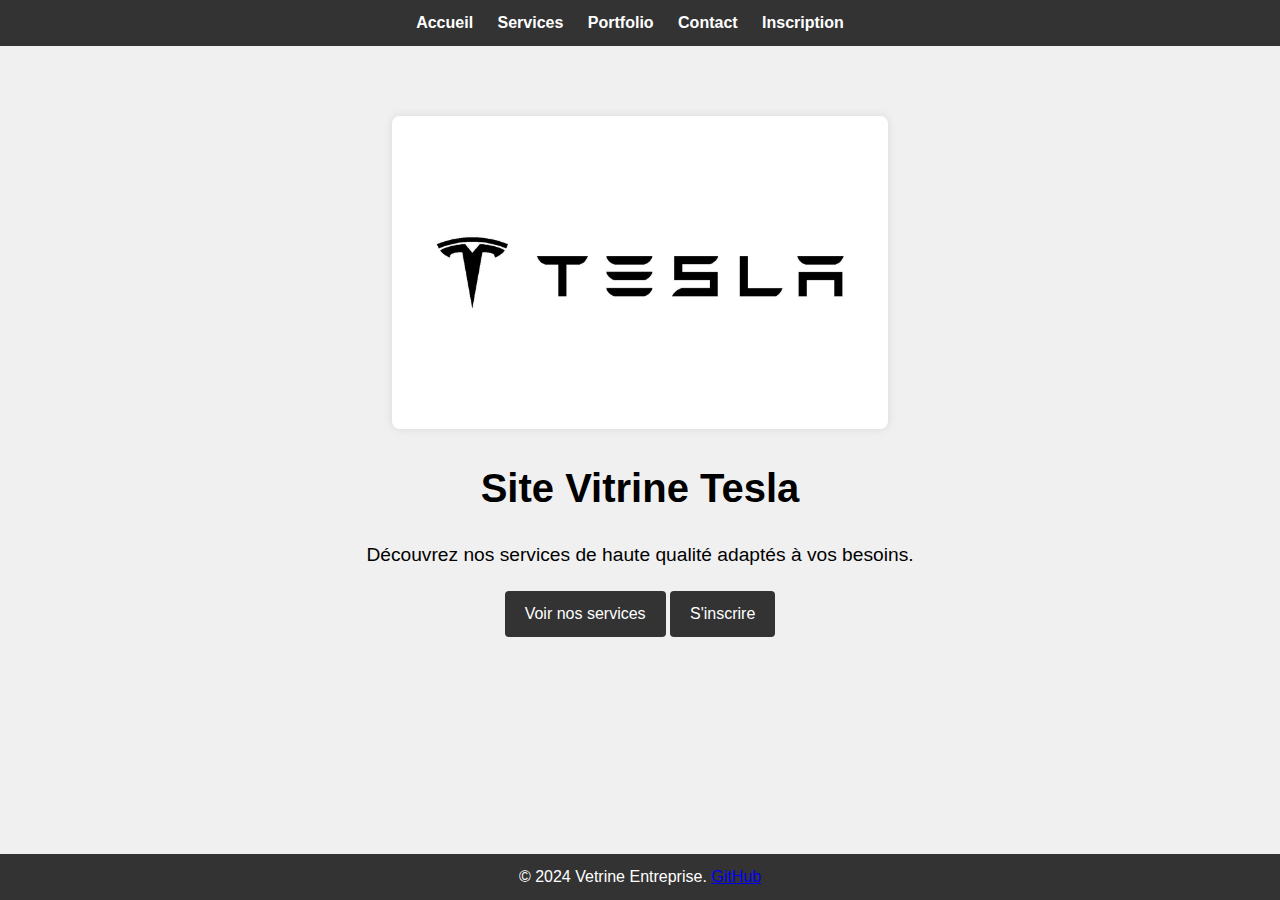
<file: index.html>
<!DOCTYPE html>
<html lang="fr">
<head>
    <meta charset="UTF-8">
    <meta name="viewport" content="width=device-width, initial-scale=1.0">
    <title>Site Vitrine - Exemple Entreprise</title>
    <link rel="stylesheet" href="styles.css">
    <link rel="icon" href="images/LOGO-Tesla.png" type="image/x-icon">
</head>
<body>
    <header>
        <nav>
            <ul>
                <li><a href="index.html">Accueil</a></li>
                <li><a href="services.html">Services</a></li>
                <li><a href="portfolio.html">Portfolio</a></li>
                <li><a href="contact.html">Contact</a></li>
                <li><a href="inscription.html">Inscription</a></li>
            </ul>
        </nav>
    </header>
    <main>
        <section class="accueil">
            <img src="images/tesla.jpg" alt="Photo d'accueil">
            <h1>Site Vitrine Tesla</h1>
            <p>Découvrez nos services de haute qualité adaptés à vos besoins.</p>
            <a href="services.html" class="cta-button">Voir nos services</a>
            <a href="inscription.html" class="cta-button">S'inscrire</a> 
        </section>
    </main>
    <footer>
        <p>&copy; 2024 Vetrine Entreprise. <a href="https://github.com/votre-nom">GitHub</a></p>
    </footer>
</body>
</html>
</file>
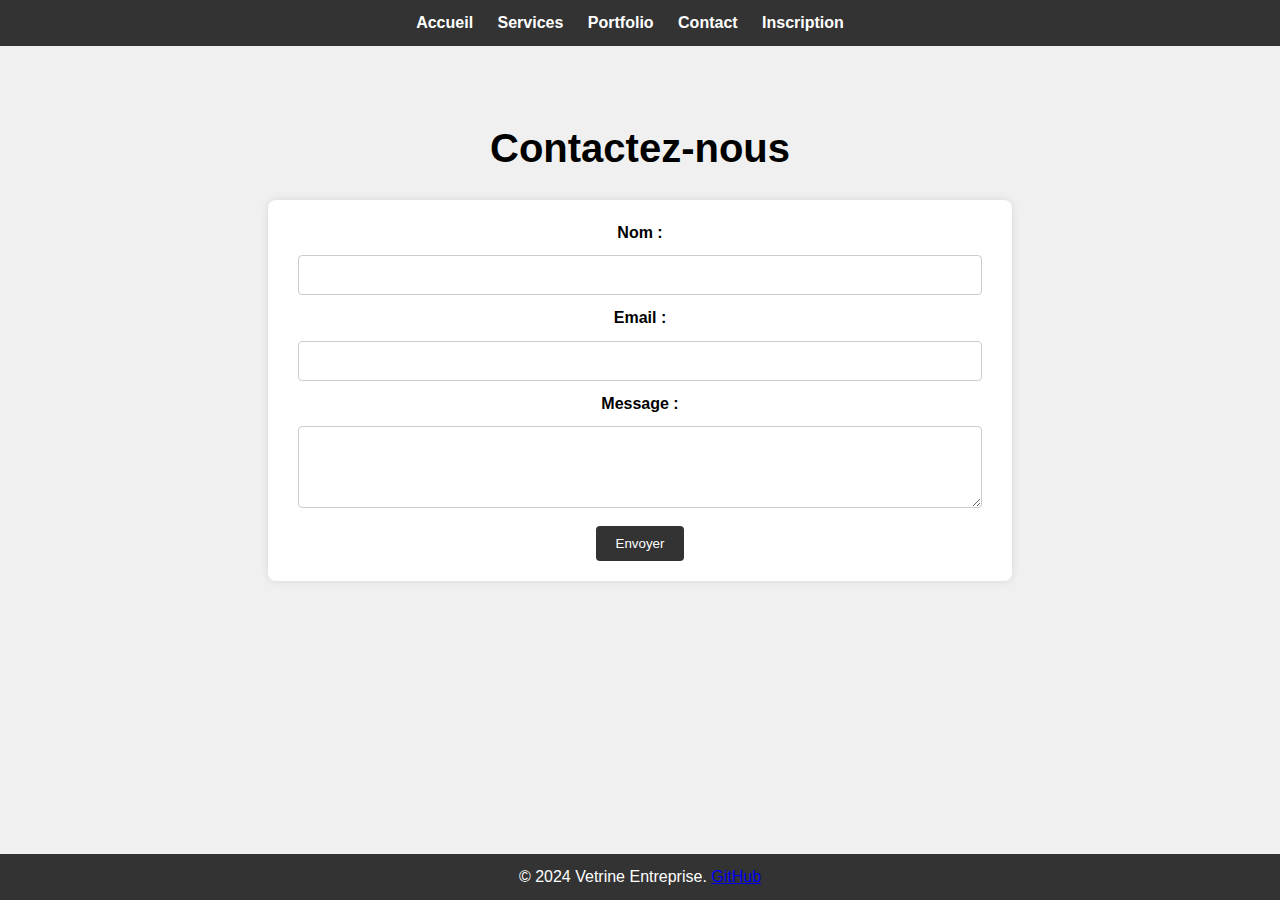
<file: contact.html>
<!DOCTYPE html>
<html lang="fr">
<head>
    <meta charset="UTF-8">
    <meta name="viewport" content="width=device-width, initial-scale=1.0">
    <title>Contact - Exemple Entreprise</title>
    <link rel="stylesheet" href="styles.css">
    <link rel="icon" href="images/LOGO-Tesla.png" type="image/x-icon">
</head>
<body>
    <header>
        <nav>
            <ul>
                <li><a href="index.html">Accueil</a></li>
                <li><a href="services.html">Services</a></li>
                <li><a href="portfolio.html">Portfolio</a></li>
                <li><a href="contact.html">Contact</a></li>
                <li><a href="inscription.html">Inscription</a></li>
            </ul>
        </nav>
    </header>
    <main>
        <section class="contact">
            <h1>Contactez-nous</h1>
            <form action="#" method="POST">
                <label for="nom">Nom :</label>
                <input type="text" id="nom" name="nom" required>
                <label for="email">Email :</label>
                <input type="email" id="email" name="email" required>
                <label for="message">Message :</label>
                <textarea id="message" name="message" rows="4" required></textarea>
                <button type="submit">Envoyer</button>
            </form>
        </section>
    </main>
    <footer>
        <p>&copy; 2024 Vetrine Entreprise. <a href="https://github.com/votre-nom">GitHub</a></p>
    </footer>
</body>
</html>
</file>
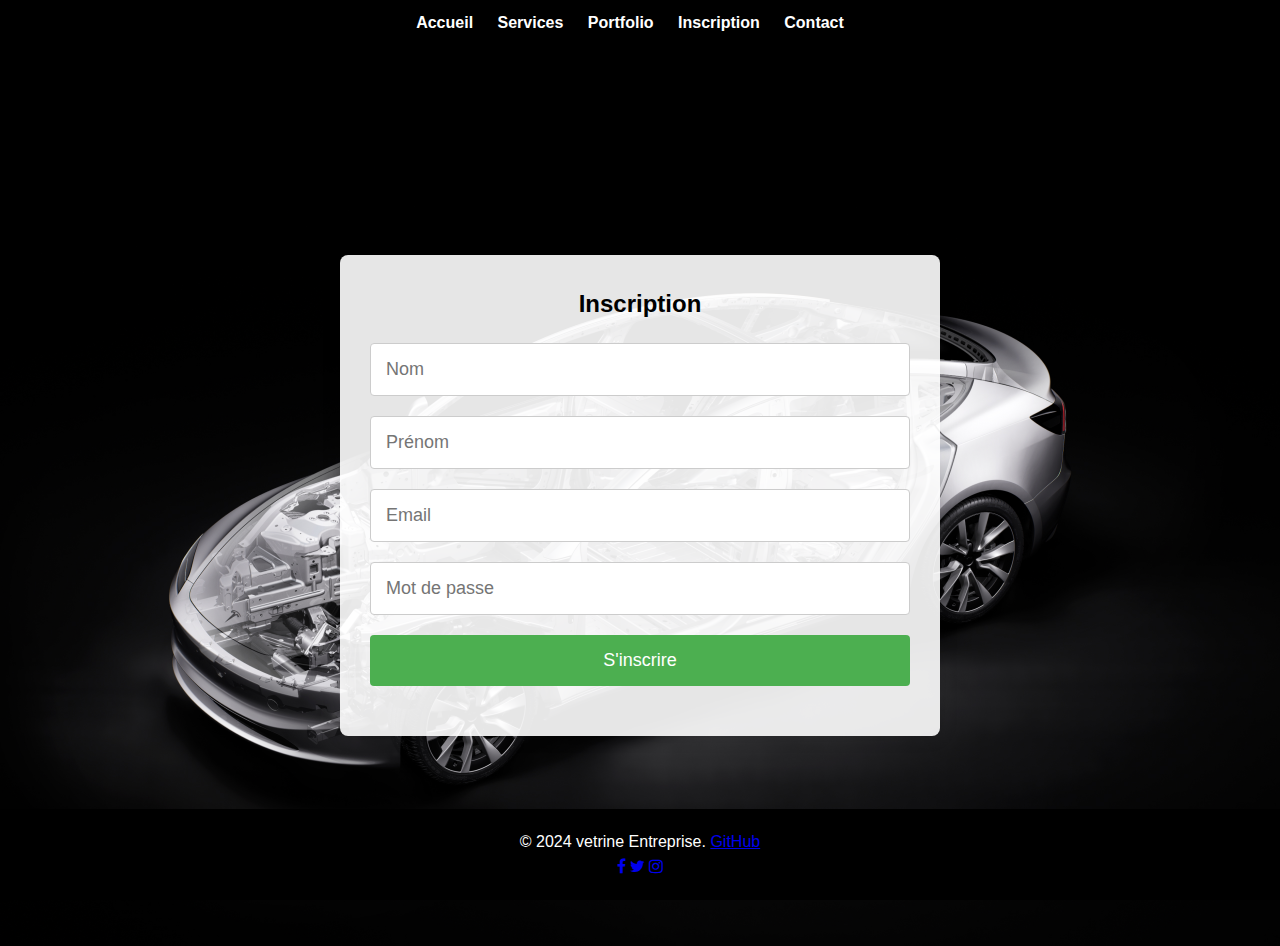
<file: inscription.html>
<!DOCTYPE html>
<html lang="fr">
<head>
    <meta charset="UTF-8">
    <meta name="viewport" content="width=device-width, initial-scale=1.0">
    <title>Inscription - Exemple Entreprise</title>
    <link rel="stylesheet" href="styles.css">
    <link rel="stylesheet" href="stylesInscription.css">
    <link rel="icon" href="images/LOGO-Tesla.png" type="image/x-icon">
    <link rel="stylesheet" href="https://cdnjs.cloudflare.com/ajax/libs/font-awesome/4.7.0/css/font-awesome.min.css">
</head>
<body>
   
     <header>
        <nav class="navbar">
            <div class="container">
                <ul class="nav-links">
                    <li><a href="index.html">Accueil</a></li>
                    <li><a href="services.html">Services</a></li>
                    <li><a href="portfolio.html">Portfolio</a></li>
                    <li><a href="inscription.html">Inscription</a></li>
                    <li><a href="contact.html">Contact</a></li>
                </ul>
            </div>
        </nav>
    </header>
    <body>
        <section class="inscription-section">
            <div class="inscription-form">
                <h2>Inscription</h2>
                <form action="/submit-inscription.php" method="POST">
                    <input type="text" name="nom" placeholder="Nom" required>
                    <input type="text" name="prenom" placeholder="Prénom" required>
                    <input type="email" name="email" placeholder="Email" required>
                    <input type="password" name="motDePasse" placeholder="Mot de passe" required>
                    <button type="submit">S'inscrire</button>
                </form>
            </div>
        </section>
    </body>
    <footer>
        <div class="container">
            <div class="footer-links">
                <ul>

                    <li>&copy; 2024 vetrine Entreprise. <a
                            href="https://github.com/011-mohamed/vitrine-App/tree/master">GitHub</a></li>

                </ul>
            </div>
            <div class="social-links">
                <a href="#" class="social-icon"><i class="fa fa-facebook-f"></i></a>
                <a href="#" class="social-icon"><i class="fa fa-twitter"></i></a>
                <a href="#" class="social-icon"><i class="fa fa-instagram"></i></a>
            </div>
        </div>
    </footer>
</body>
</html>
</file>
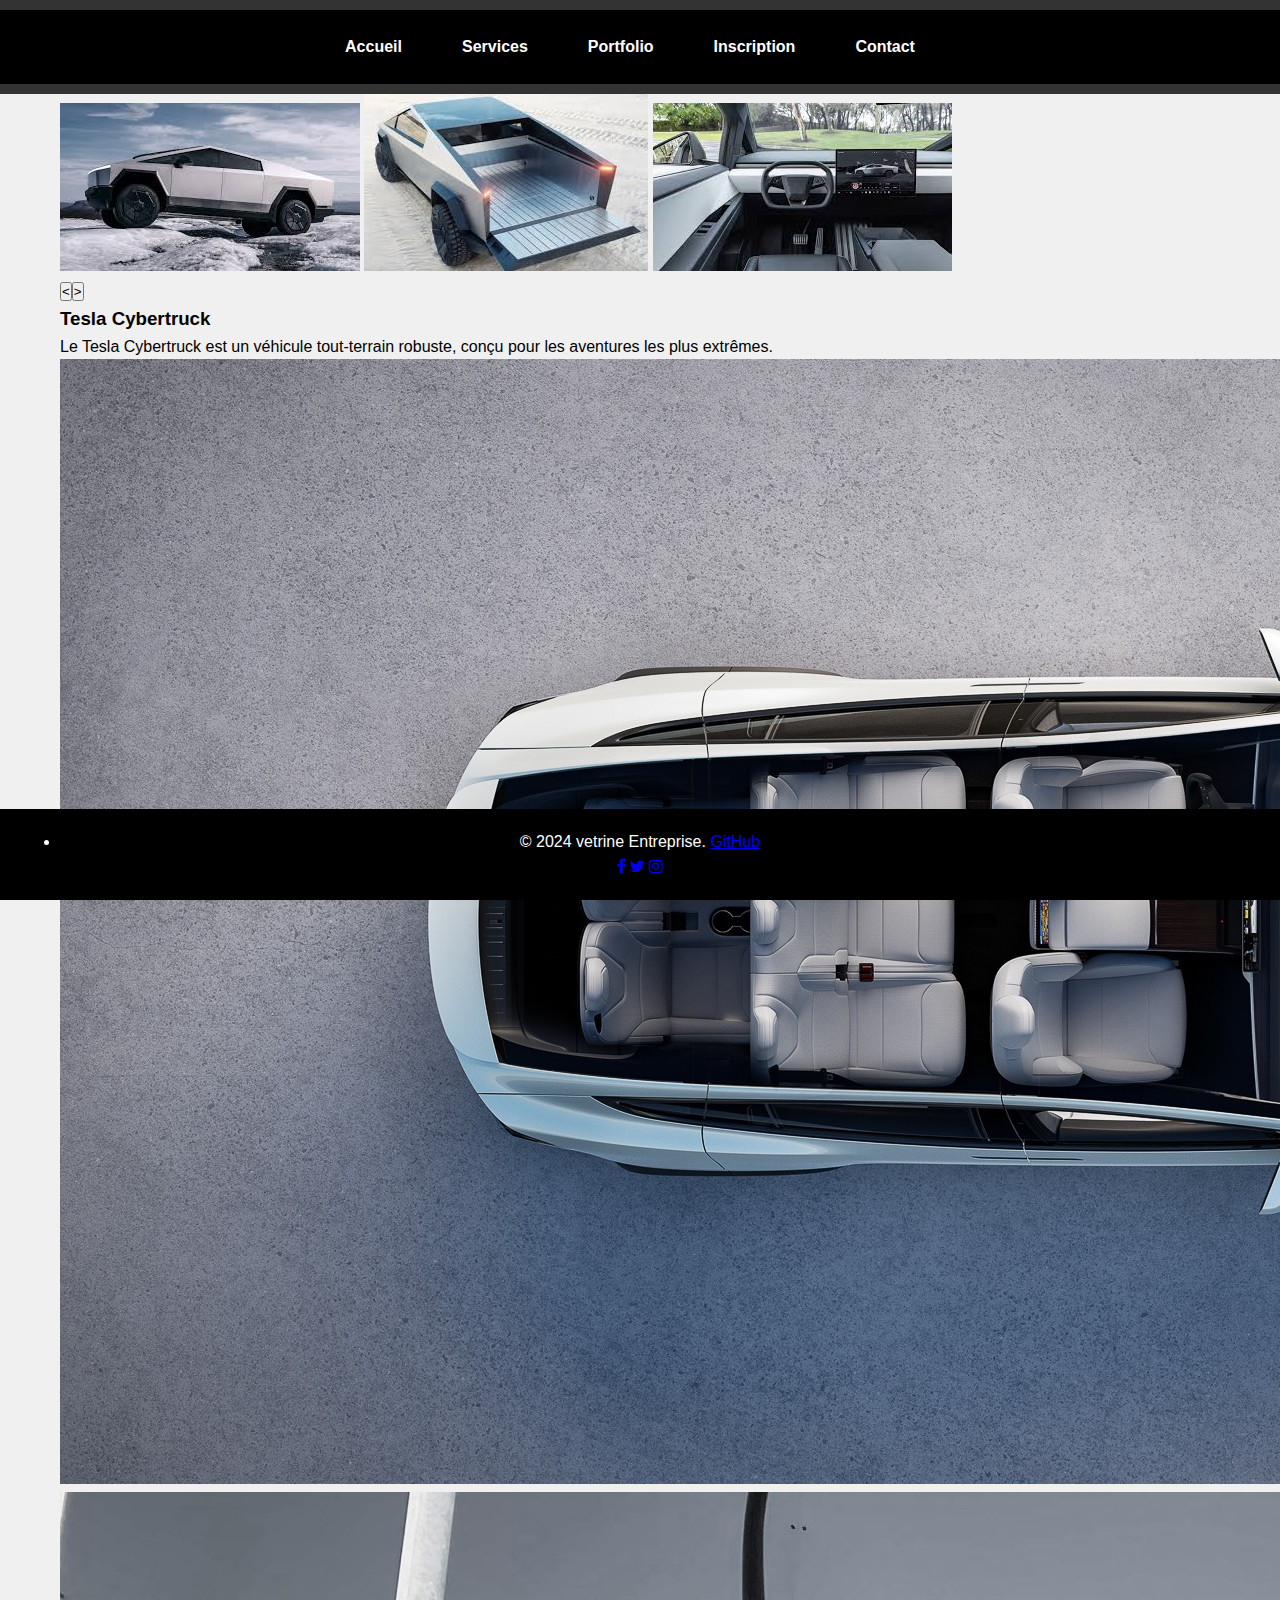
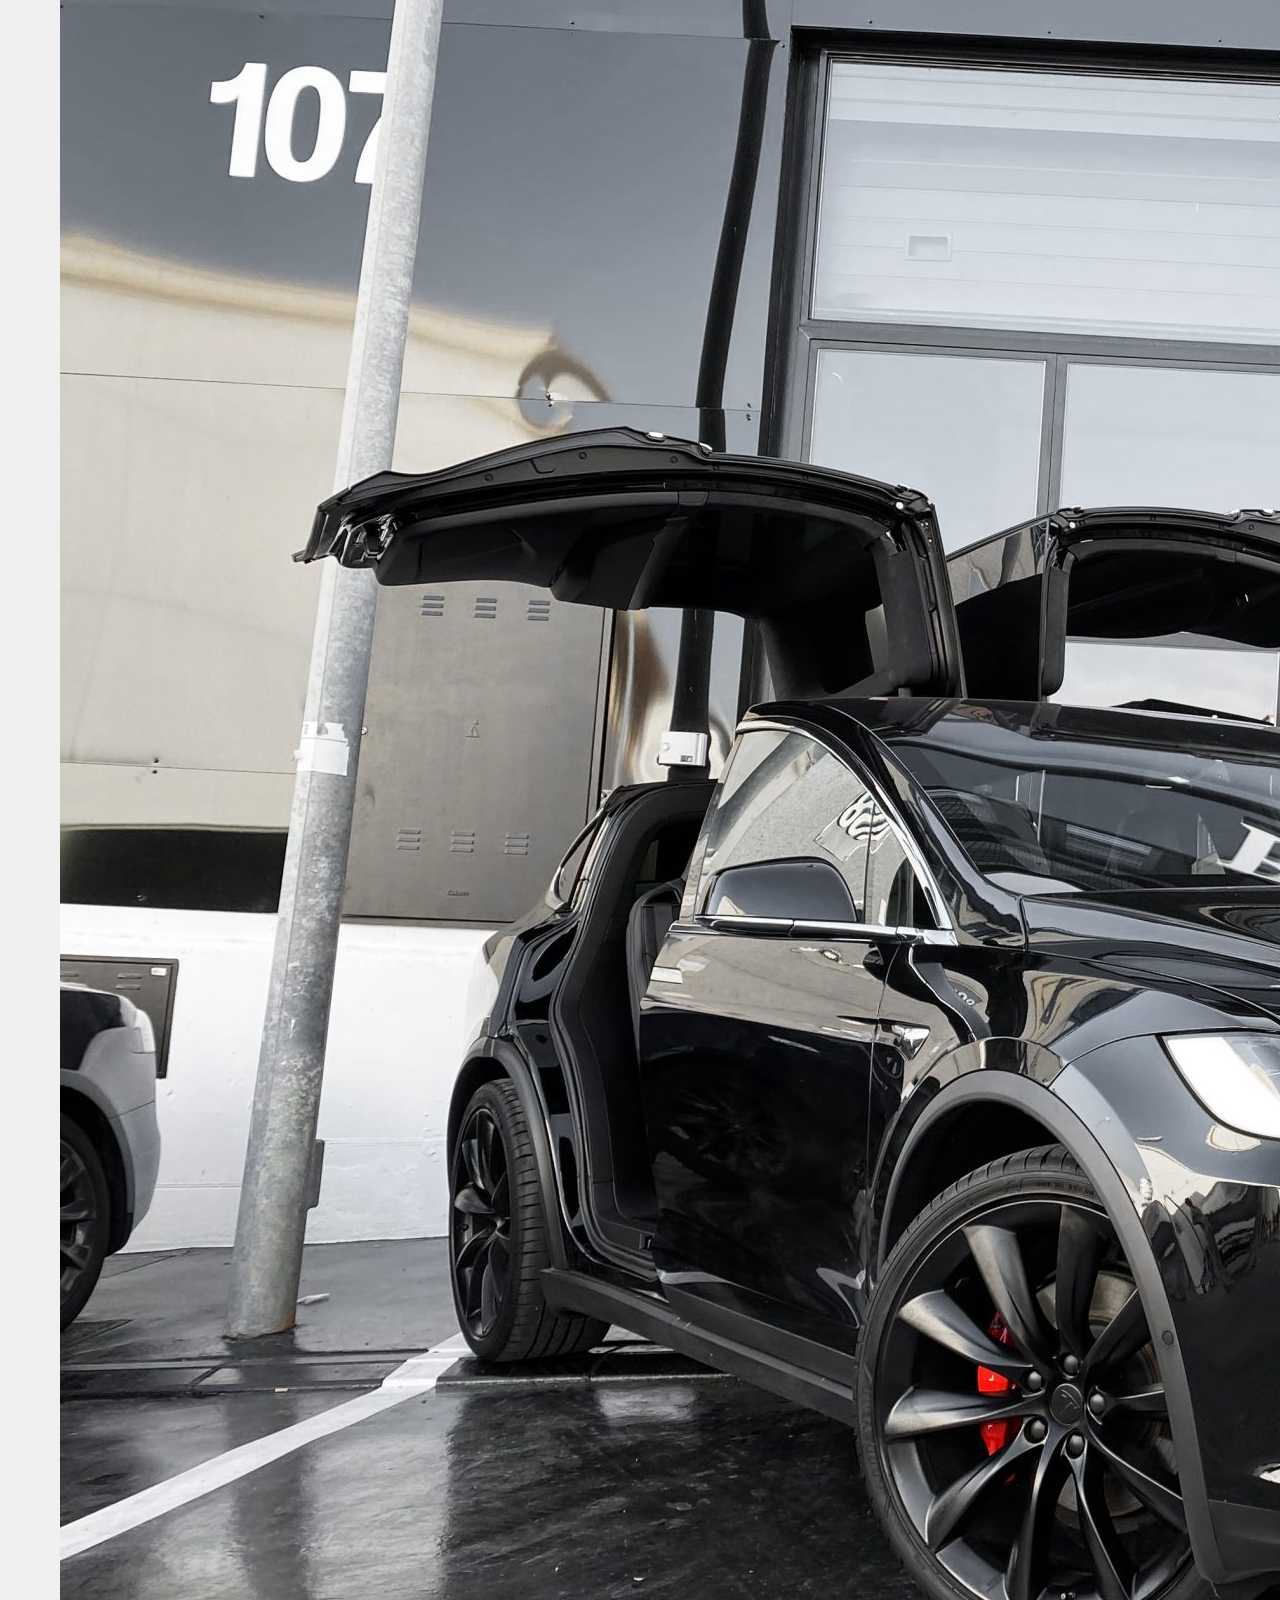
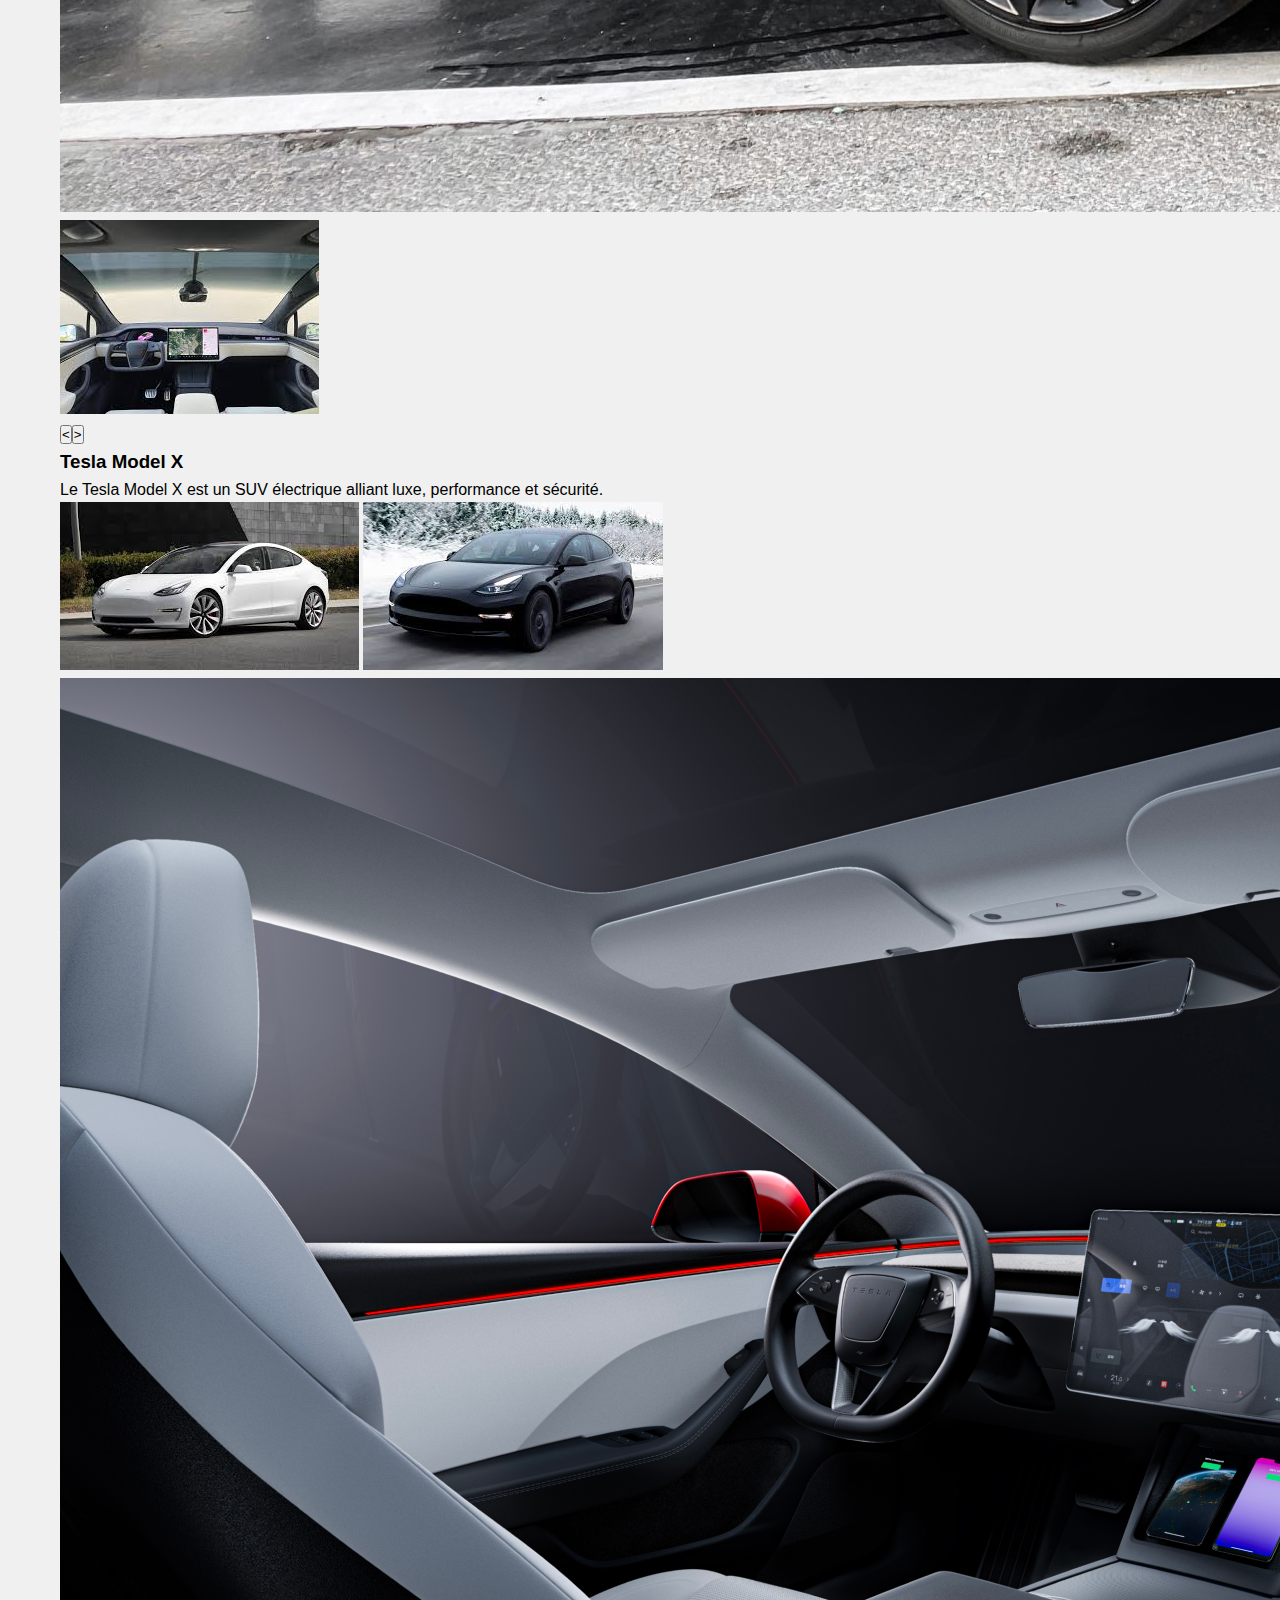
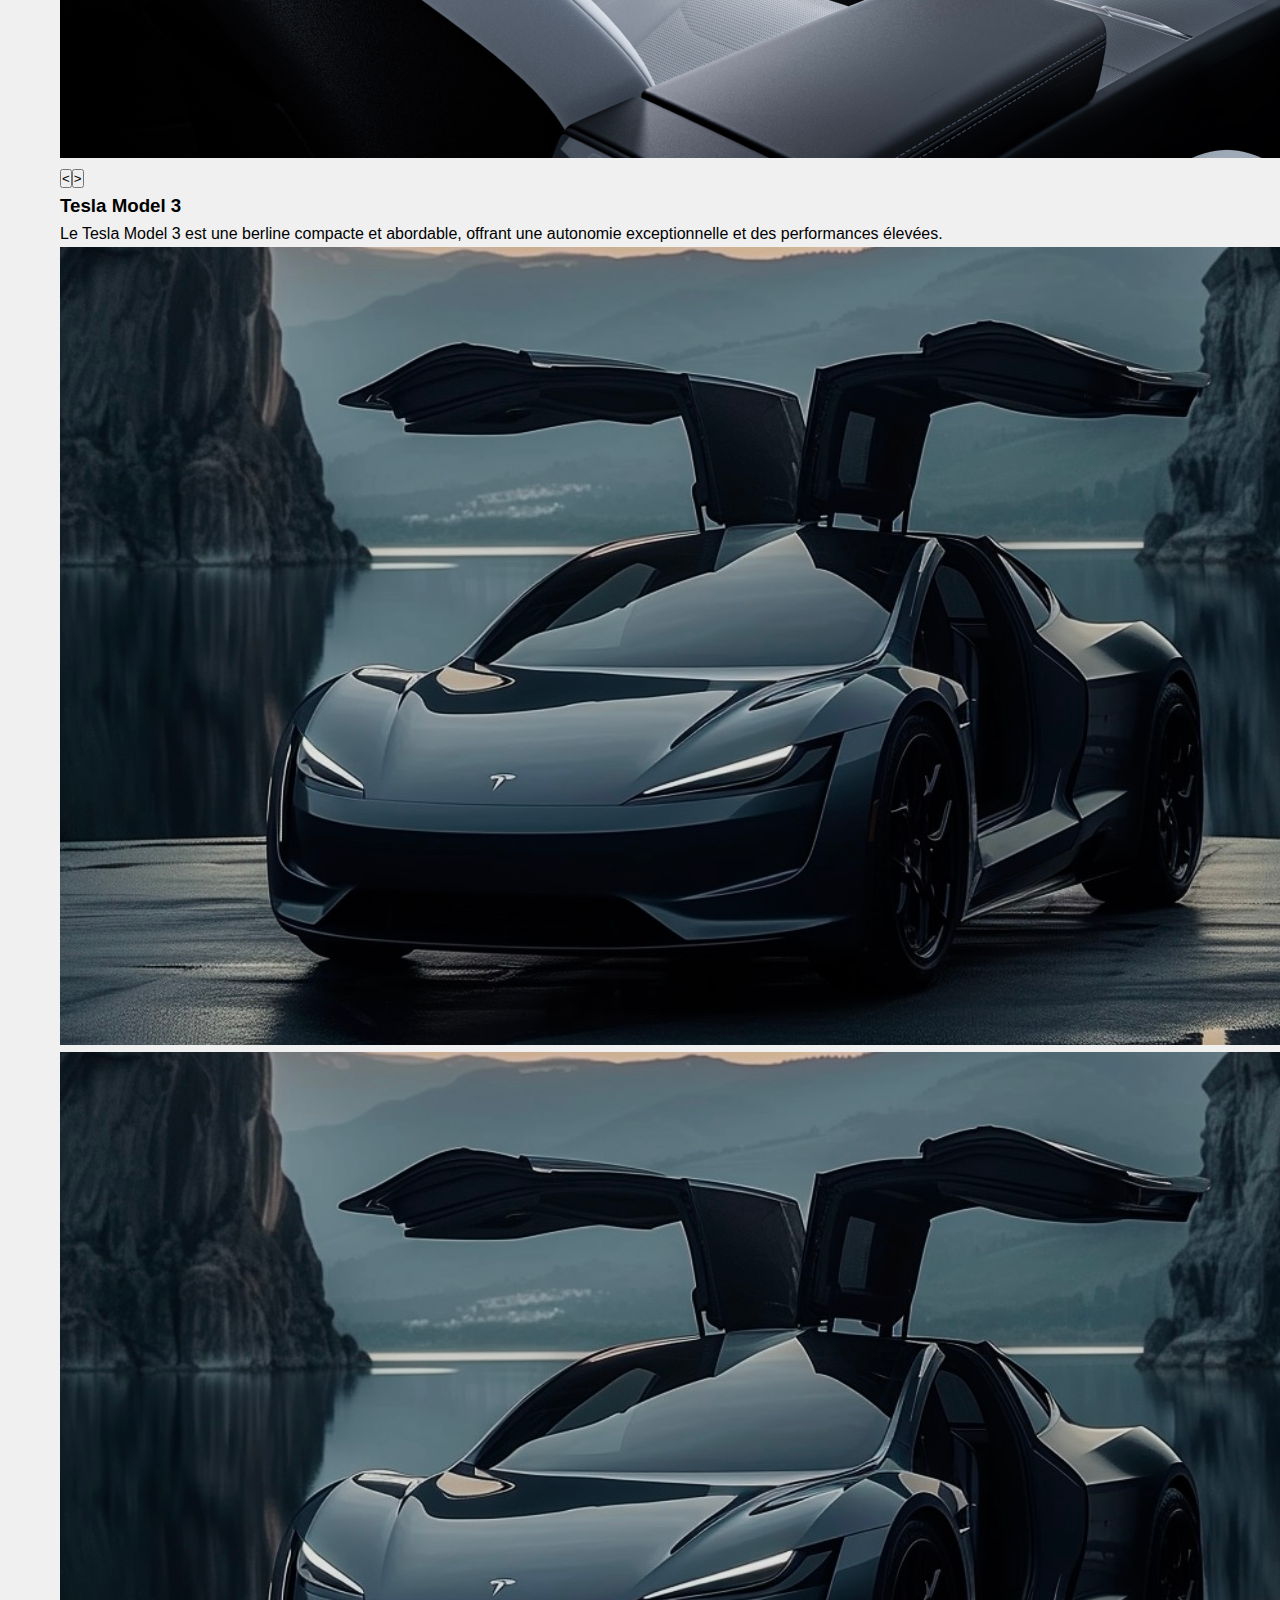
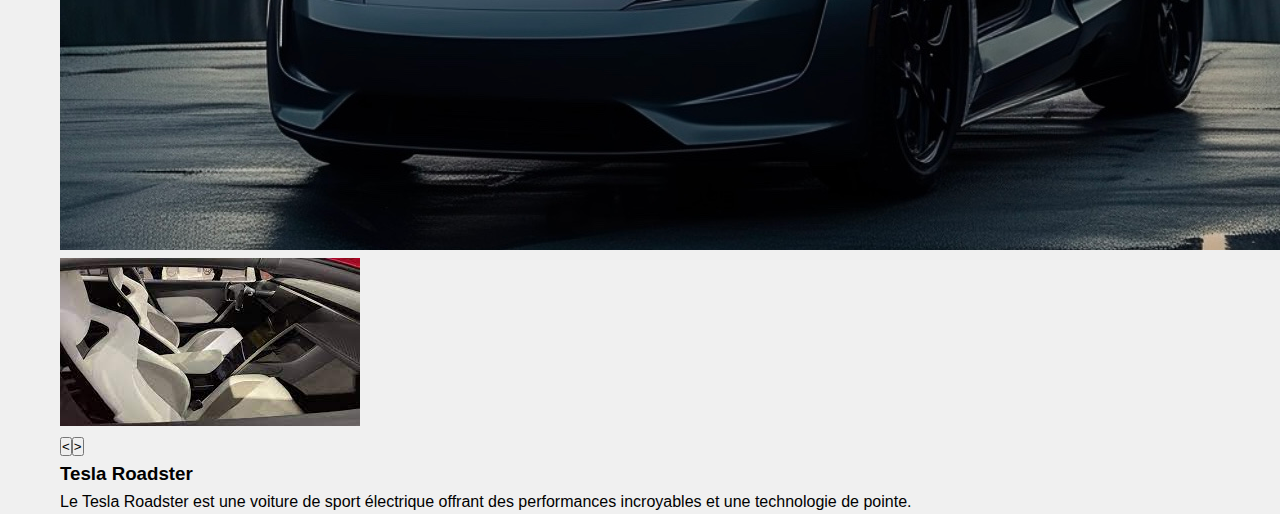
<file: portfolio.html>
<!DOCTYPE html>
<html lang="fr">
<head>
    <meta charset="UTF-8">
    <meta name="viewport" content="width=device-width, initial-scale=1.0">
    <title>Portfolio - Exemple Entreprise</title>
    <link rel="stylesheet" href="styles.css">
    <link rel="stylesheet" href="styleTesla.css">
    <link rel="icon" href="images/LOGO-Tesla.png" type="image/x-icon">
    <link rel="stylesheet" href="https://cdnjs.cloudflare.com/ajax/libs/font-awesome/4.7.0/css/font-awesome.min.css">
</head>
<body>
    <header>
        <nav class="navbar">
            <div class="container">
                <ul class="nav-links">
                    <li><a href="index.html">Accueil</a></li>
                    <li><a href="services.html">Services</a></li>
                    <li><a href="portfolio.html">Portfolio</a></li>
                    <li><a href="inscription.html">Inscription</a></li>
                    <li><a href="contact.html">Contact</a></li>
                </ul>
            </div>
        </nav>
    </header>
    <section class="ventes">
        <div class="container">
            
            <div class="voiture-grid">
                <div class="voiture-item">
                    <div class="voiture-album">
                        <div class="carousel">
                            <img src="images/cybertruck/1.jpg" alt="Tesla Cybertruck">
                            <img src="images/cybertruck/2.jpg" alt="Tesla Cybertruck Side">
                            <img src="images/cybertruck/3.jpg" alt="Tesla Cybertruck Interior">
                        </div>
                    </div>
                    <h3>Tesla Cybertruck</h3>
                    <p>Le Tesla Cybertruck est un véhicule tout-terrain robuste, conçu pour les aventures les plus extrêmes.</p>
                </div>
                <div class="voiture-item">
                    <div class="voiture-album">
                        <div class="carousel">
                            <img src="images/modele x/3.jpg" alt="Tesla Model X">
                            <img src="images/modele x/4.jpg" alt="Tesla Model X Side">
                            <img src="images/modele x/2.jpg" alt="Tesla Model X Interior">
                        </div>
                    </div>
                    <h3>Tesla Model X</h3>
                    <p>Le Tesla Model X est un SUV électrique alliant luxe, performance et sécurité.</p>
                </div>
                <div class="voiture-item">
                    <div class="voiture-album">
                        <div class="carousel">
                            <img src="images/modele3/3.jpg" alt="Tesla Model 3">
                            <img src="images/modele3/2.jpg" alt="Tesla Model 3 Side">
                            <img src="images/modele3/1.jpg" alt="Tesla Model 3 Interior">
                        </div>
                    </div>
                    <h3>Tesla Model 3</h3>
                    <p>Le Tesla Model 3 est une berline compacte et abordable, offrant une autonomie exceptionnelle et des performances élevées.</p>
                </div>
                <div class="voiture-item">
                    <div class="voiture-album">
                        <div class="carousel">
                            <img src="images/Tesla Roadster/2.jpeg" alt="Tesla Roadster">
                            <img src="images/Tesla Roadster/2.jpeg" alt="Tesla Roadster Side">
                            <img src="images/Tesla Roadster/3.jpg" alt="Tesla Roadster Interior">
                        </div>
                    </div>
                    <h3>Tesla Roadster</h3>
                    <p>Le Tesla Roadster est une voiture de sport électrique offrant des performances incroyables et une technologie de pointe.</p>
                </div>
            </div>
        </div>
    </section>
    <footer>
        <div class="container">
            <div class="footer-links">
                <ul>

                    <li>&copy; 2024 vetrine Entreprise. <a
                            href="https://github.com/011-mohamed/vitrine-App/tree/master">GitHub</a></li>

                </ul>
            </div>
            <div class="social-links">
                <a href="#" class="social-icon"><i class="fa fa-facebook-f"></i></a>
                <a href="#" class="social-icon"><i class="fa fa-twitter"></i></a>
                <a href="#" class="social-icon"><i class="fa fa-instagram"></i></a>
            </div>
        </div>
    </footer>
    <script src="scripts.js"></script>
</body>
</html>
</file>
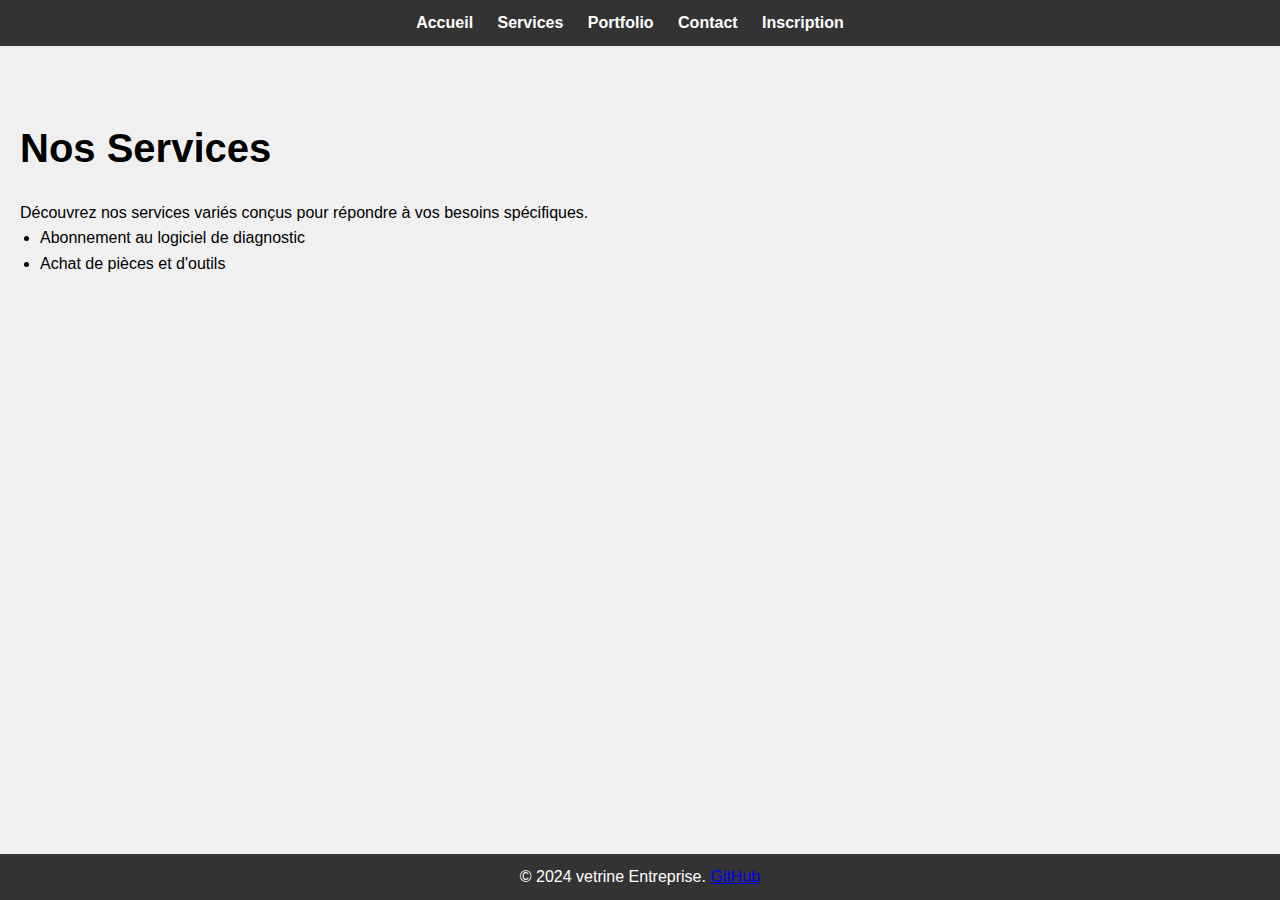
<file: services.html>
<!DOCTYPE html>
<html lang="fr">
<head>
    <meta charset="UTF-8">
    <meta name="viewport" content="width=device-width, initial-scale=1.0">
    <title>Nos Services - Exemple Entreprise</title>
    <link rel="stylesheet" href="styles.css">
    <link rel="icon" href="images/LOGO-Tesla.png" type="image/x-icon">
</head>
<body>
    <header>
        <nav>
            <ul>
                <li><a href="index.html">Accueil</a></li>
                <li><a href="services.html">Services</a></li>
                <li><a href="portfolio.html">Portfolio</a></li>
                <li><a href="contact.html">Contact</a></li>
                <li><a href="inscription.html">Inscription</a></li>
            </ul>
        </nav>
    </header>
    <main>
        <section class="services">
            <h1>Nos Services</h1>
            <p>Découvrez nos services variés conçus pour répondre à vos besoins spécifiques.</p>
            <ul>
                <li>Abonnement au logiciel de diagnostic</li>
                <li>Achat de pièces et d'outils</li>
                
            </ul>
        </section>
    </main>
    <footer>
        <p>&copy; 2024 vetrine Entreprise. <a href="https://github.com/votre-nom">GitHub</a></p>
    </footer>
</body>
</html>
</file>
<file: styles.css>
* {
    margin: 0;
    padding: 0;
    box-sizing: border-box;
}

body {
    font-family: Arial, sans-serif;
    line-height: 1.6;
    background-color: #f0f0f0;
}

header {
    background-color: #333;
    color: #fff;
    padding: 10px 0;
}

nav ul {
    list-style-type: none;
    text-align: center;
}

nav ul li {
    display: inline;
    margin-right: 20px;
}

nav ul li a {
    color: #fff;
    text-decoration: none;
    font-weight: bold;
}

nav ul li a:hover {
    text-decoration: underline;
}

main {
    padding: 20px;
}

footer {
    background-color: #333;
    color: #fff;
    text-align: center;
    padding: 10px 0;
    position: fixed;
    bottom: 0;
    width: 100%;
}


.accueil {
    text-align: center;
    margin-top: 50px;
}




.accueil h1 {
    font-size: 2.5em;
    margin-bottom: 20px;
}

.accueil p {
    font-size: 1.2em;
    margin-bottom: 20px;
}

.cta-button {
    display: inline-block;
    padding: 10px 20px;
    background-color: #333;
    color: #fff;
    text-decoration: none;
    border-radius: 4px;
    transition: background-color 0.3s;
}

.cta-button:hover {
    background-color: #555;
}

.services, .portfolio, .contact {
    margin-top: 50px;
}

.services h1, .portfolio h1, .contact h1 {
    font-size: 2.5em;
    margin-bottom: 20px;
}

.services ul {
    list-style-type: disc;
    margin-left: 20px;
}

.portfolio .portfolio-items {
    display: flex;
    flex-wrap: wrap;
    justify-content: space-between;
    margin-top: 20px;
}

.portfolio .portfolio-item {
    width: 45%;
    margin-bottom: 20px;
    padding: 10px;
    background-color: #fff;
    box-shadow: 0 0 10px rgba(0, 0, 0, 0.1);
}

.portfolio .portfolio-item img {
    width: 100%;
    height: auto;
    border-radius: 4px;
}

.portfolio .portfolio-item p {
    margin-top: 10px;
}

.inscription, .contact {
    text-align: center;
    margin-top: 50px;
}

.inscription h1, .contact h1 {
    font-size: 2.5em;
    margin-bottom: 20px;
}

.inscription form, .contact form {
    width: 60%;
    margin: 0 auto;
    background-color: #fff;
    padding: 20px;
    border-radius: 8px;
    box-shadow: 0 0 10px rgba(0, 0, 0, 0.1);
}

.inscription form label, .contact form label {
    display: block;
    margin-bottom: 10px;
    font-weight: bold;
}

.inscription form input, .inscription form textarea,
.contact form input, .contact form textarea {
    width: calc(100% - 20px);
    padding: 10px;
    margin-bottom: 10px;
    border: 1px solid #ccc;
    border-radius: 4px;
    font-size: 1em;
}

.inscription form button, .contact form button {
    display: inline-block;
    padding: 10px 20px;
    background-color: #333;
    color: #fff;
    border: none;
    border-radius: 4px;
    cursor: pointer;
    transition: background-color 0.3s;
}

.inscription form button:hover, .contact form button:hover {
    background-color: #555;
}





.accueil img {
    max-width: 40%;
    height: auto;
    margin-bottom: 20px;
    border-radius: 8px;
    box-shadow: 0 0 10px rgba(0, 0, 0, 0.1);
}
</file>
<file: stylesInscription.css>
body {
    font-family: Arial, sans-serif;
    margin: 0;
    padding: 0;
}

header {
    background-color: #000000;
    color: #fff;
    padding: 10px 0;
}


.inscription-section {
    display: flex;
    justify-content: center;
    align-items: center;
    min-height: 100vh;
    background-image: url('images/maintenance.jpg'); 
    background-size: cover;
    background-position: center;
    margin: 0;
    padding: 0;
}

.inscription-form {
    background-color: rgba(255, 255, 255, 0.9); 
    border-radius: 8px;
    box-shadow: 0 0 20px rgba(0, 0, 0, 0.1);
    padding: 30px;
    width: 60%; 
    max-width: 600px; 
    text-align: center; 
}

.inscription-form h2 {
    margin-bottom: 20px;
}

.inscription-form input[type="text"],
.inscription-form input[type="email"],
.inscription-form input[type="password"],
.inscription-form button {
    width: 100%;
    padding: 15px;
    margin-bottom: 20px;
    border: 1px solid #ccc;
    border-radius: 4px;
    box-sizing: border-box;
    font-size: 18px;
}

.inscription-form button {
    background-color: #4CAF50;
    color: white;
    border: none;
    cursor: pointer;
}

.inscription-form button:hover {
    background-color: #45a049;
}
footer {
    background-color: #000000;
    color: #fff;
    text-align: center;
    padding: 20px 0;
    margin-top: 0%;
}
</file>
<file: styleTesla.css>
body {
    font-family: Arial, sans-serif;
    margin: 0;
    padding: 0;
    box-sizing: border-box;
}


.container {
    max-width: 1200px;
    margin: 0 auto;
    padding: 0 20px;
}

.navbar {
    background-color: #000000;
    overflow: hidden;
    display: flex;
    justify-content: space-between;
    align-items: center;
    padding: 10px 20px;
    position: relative;
}

.navbar .nav-links {
    list-style: none;
    padding: 0;
    margin: 0;
    display: flex;
    justify-content: space-around;
}

.navbar .nav-links li {
    display: inline;
}

.navbar .nav-links a {
    color: white;
    text-decoration: none;
    padding: 14px 20px;
    display: block;
}

.navbar .nav-links a:hover {
    background-color: #575757;
}

.order-now-button {
    background-color: red;
    color: white;
    padding: 10px 20px;
    border: none;
    border-radius: 20px;
    text-decoration: none;
    font-size: 1em;
    position: fixed;
    top: 10px;
    right: 20px;
}

.order-now-button:hover {
    background-color: darkred;
}

.products-section {
    padding: 50px;
    background-color: #f9f9f9;
}

.products-section .container {
    max-width: 1200px;
    margin: 0 auto;
}

.products-section h2 {
    text-align: center;
    margin-bottom: 50px;
    font-size: 2.5em;
}

.products-grid {
    display: grid;
    grid-template-columns: 1fr 1fr;
    gap: 20px;
}

.product-card {
    background: white;
    border-radius: 8px;
    box-shadow: 0 2px 10px rgba(0, 0, 0, 0.1);
    overflow: hidden;
    text-align: center;
    padding: 20px;
}

.product-card img {
    width: 100%;
    height: auto;
    border-bottom: 1px solid #ddd;
}

.product-card h3 {
    margin: 20px 0 10px;
}

.product-card p {
    margin: 0 0 10px;
    color: #555;
}

footer {
    background-color: #000000;
    color: white;
    padding: 20px 0;
}

.footer-content {
    display: flex;
    justify-content: space-around;
    flex-wrap: wrap;
}

.footer-section {
    flex: 1;
    padding: 10px;
    min-width: 250px;
}

.footer-section h4 {
    margin-bottom: 20px;
}

.footer-section p,
.footer-section a {
    color: #bbb;
    text-decoration: none;
}

.footer-section a:hover {
    color: white;
}

.footer-section .fab {
    font-size: 1.5em;
    margin-right: 10px;
}
</file>
